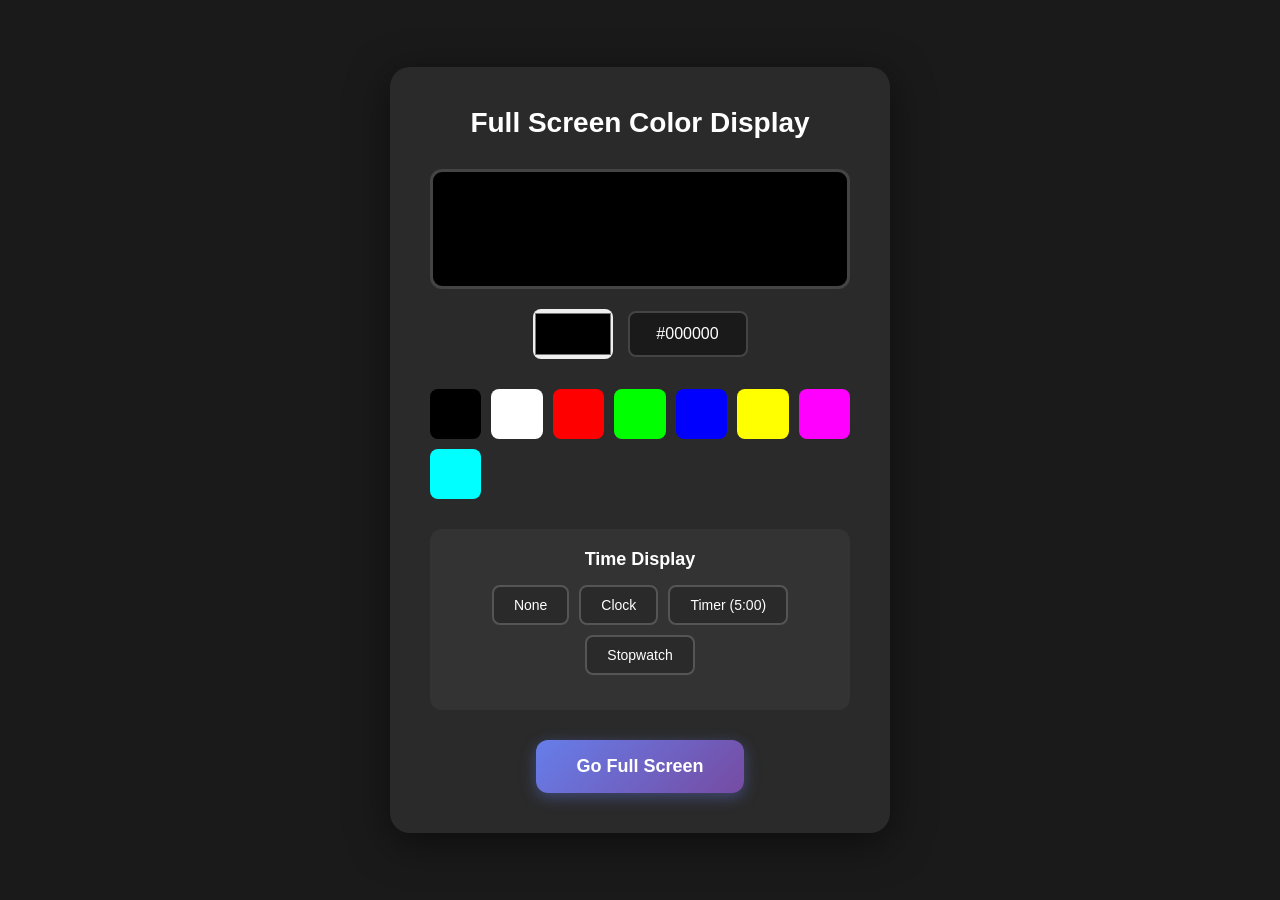
<file: index.html>
<!doctype html>
<html lang="en">
  <head>
    <meta charset="UTF-8" />
    <meta name="viewport" content="width=device-width, initial-scale=1.0" />
    <title>Full Screen Color Display</title>
    <link rel="stylesheet" href="./style.css" />
  </head>
  <body>
    <div class="container">
      <h1>Full Screen Color Display</h1>

      <div class="color-picker-wrapper">
        <div class="color-display" id="colorDisplay"></div>
        <div class="color-input-group">
          <input type="color" id="colorPicker" value="#000000" />
          <input type="text" id="hexInput" value="#000000" maxlength="7" />
        </div>
      </div>

      <div class="preset-colors">
        <div
          class="preset-color"
          style="background: #000000"
          data-color="#000000"
        ></div>
        <div
          class="preset-color"
          style="background: #ffffff"
          data-color="#FFFFFF"
        ></div>
        <div
          class="preset-color"
          style="background: #ff0000"
          data-color="#FF0000"
        ></div>
        <div
          class="preset-color"
          style="background: #00ff00"
          data-color="#00FF00"
        ></div>
        <div
          class="preset-color"
          style="background: #0000ff"
          data-color="#0000FF"
        ></div>
        <div
          class="preset-color"
          style="background: #ffff00"
          data-color="#FFFF00"
        ></div>
        <div
          class="preset-color"
          style="background: #ff00ff"
          data-color="#FF00FF"
        ></div>
        <div
          class="preset-color"
          style="background: #00ffff"
          data-color="#00FFFF"
        ></div>
      </div>

      <div class="time-controls">
        <h3>Time Display</h3>
        <div class="time-options">
          <button class="time-btn" data-mode="none">None</button>
          <button class="time-btn" data-mode="clock">Clock</button>
          <button class="time-btn" data-mode="timer">Timer (5:00)</button>
          <button class="time-btn" data-mode="stopwatch">Stopwatch</button>
        </div>
      </div>

      <button class="fullscreen-btn" id="fullscreenBtn">Go Full Screen</button>
    </div>

    <div class="fullscreen-view" id="fullscreenView">
      <button class="close-btn" id="closeBtn">×</button>
      <div class="time-display" id="timeDisplay">00:00:00</div>
      <div class="stopwatch-controls" id="stopwatchControls">
        <button id="startStop">Start</button>
        <button id="reset">Reset</button>
      </div>
    </div>

    <script src="./script.js"></script>
  </body>
</html>
</file>
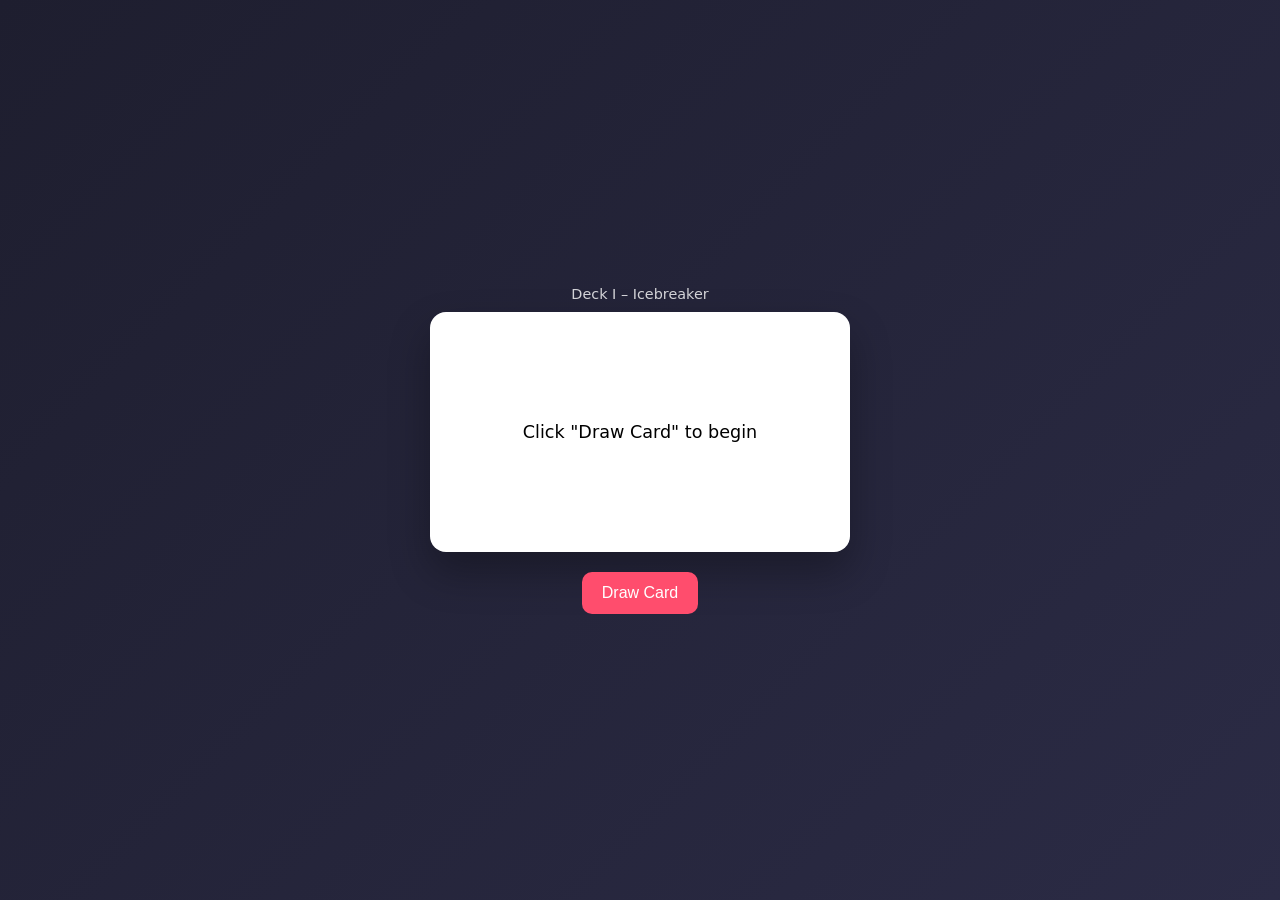
<file: game.html>
<!doctype html>
<html lang="en">
  <head>
    <meta charset="UTF-8" />
    <meta name="viewport" content="width=device-width, initial-scale=1.0" />
    <title>36 Questions Card Game</title>

    <style>
      body {
        font-family: system-ui, sans-serif;
        background: linear-gradient(135deg, #1e1e2f, #2b2b45);
        color: #fff;
        display: flex;
        justify-content: center;
        align-items: center;
        height: 100vh;
        margin: 0;
      }

      .game {
        width: 90%;
        max-width: 420px;
        text-align: center;
      }

      .deck {
        font-size: 0.9rem;
        opacity: 0.8;
        margin-bottom: 10px;
      }

      .card {
        background: #ffffff;
        color: #000;
        border-radius: 16px;
        padding: 30px 20px;
        min-height: 180px;
        display: flex;
        align-items: center;
        justify-content: center;
        font-size: 1.1rem;
        box-shadow: 0 20px 40px rgba(0, 0, 0, 0.3);
        margin-bottom: 20px;
      }

      button {
        background: #ff4d6d;
        border: none;
        color: #fff;
        padding: 12px 20px;
        border-radius: 10px;
        font-size: 1rem;
        cursor: pointer;
      }

      button:hover {
        opacity: 0.9;
      }
    </style>
  </head>

  <body>
    <div class="game">
      <div class="deck" id="deckName">Deck I – Icebreaker</div>
      <div class="card" id="card">Click "Draw Card" to begin</div>
      <button onclick="drawCard()">Draw Card</button>
    </div>

    <script>
      const decks = [
        {
          name: "Deck I – Icebreaker",
          questions: [
            "If you could invite anyone to dinner, who would it be?",
            "Would you like to be famous? In what way?",
            "Do you rehearse before making phone calls? Why?",
            "What would a perfect day look like?",
            "When did you last sing to yourself or someone else?",
            "If you could keep your mind or body at 30 forever, which?",
            "Do you have a feeling about how you might die?",
            "Name three things you and your partner have in common.",
            "What are you most grateful for?",
            "What would you change about your upbringing?",
            "Tell your life story in four minutes.",
            "What new ability would you like to wake up with?",
          ],
        },
        {
          name: "Deck II – Connection",
          questions: [
            "What would you ask a crystal ball?",
            "What dream have you not followed yet?",
            "What is your greatest achievement?",
            "What do you value most in friendship?",
            "What is your happiest memory?",
            "What is your most painful memory?",
            "If you had one year left, would you change your life?",
            "What does friendship mean to you?",
            "What role does love play in your life?",
            "Share positive traits about each other.",
            "How close is your family?",
            "How do you feel about your relationship with your mother?",
          ],
        },
        {
          name: "Deck III – Vulnerability",
          questions: [
            "Make three true 'we' statements.",
            "Finish: I wish I had someone to share...",
            "What should a close friend know about you?",
            "What do you like about your partner?",
            "Share an embarrassing moment.",
            "When did you last cry?",
            "Tell something you already like about your partner.",
            "What is too serious to joke about?",
            "What regret would you have if you died tonight?",
            "What would you save from a burning house?",
            "Whose death would affect you most?",
            "Share a problem and ask for advice.",
          ],
        },
      ];

      let deckIndex = 0;
      let questionIndex = 0;

      function drawCard() {
        if (deckIndex >= decks.length) {
          document.getElementById("card").innerText =
            "Game complete ❤️\nTake a moment of eye contact.";
          return;
        }

        const deck = decks[deckIndex];

        document.getElementById("deckName").innerText = deck.name;
        document.getElementById("card").innerText =
          deck.questions[questionIndex];

        questionIndex++;

        if (questionIndex >= deck.questions.length) {
          deckIndex++;
          questionIndex = 0;
        }
      }
    </script>
  </body>
</html>
</file>
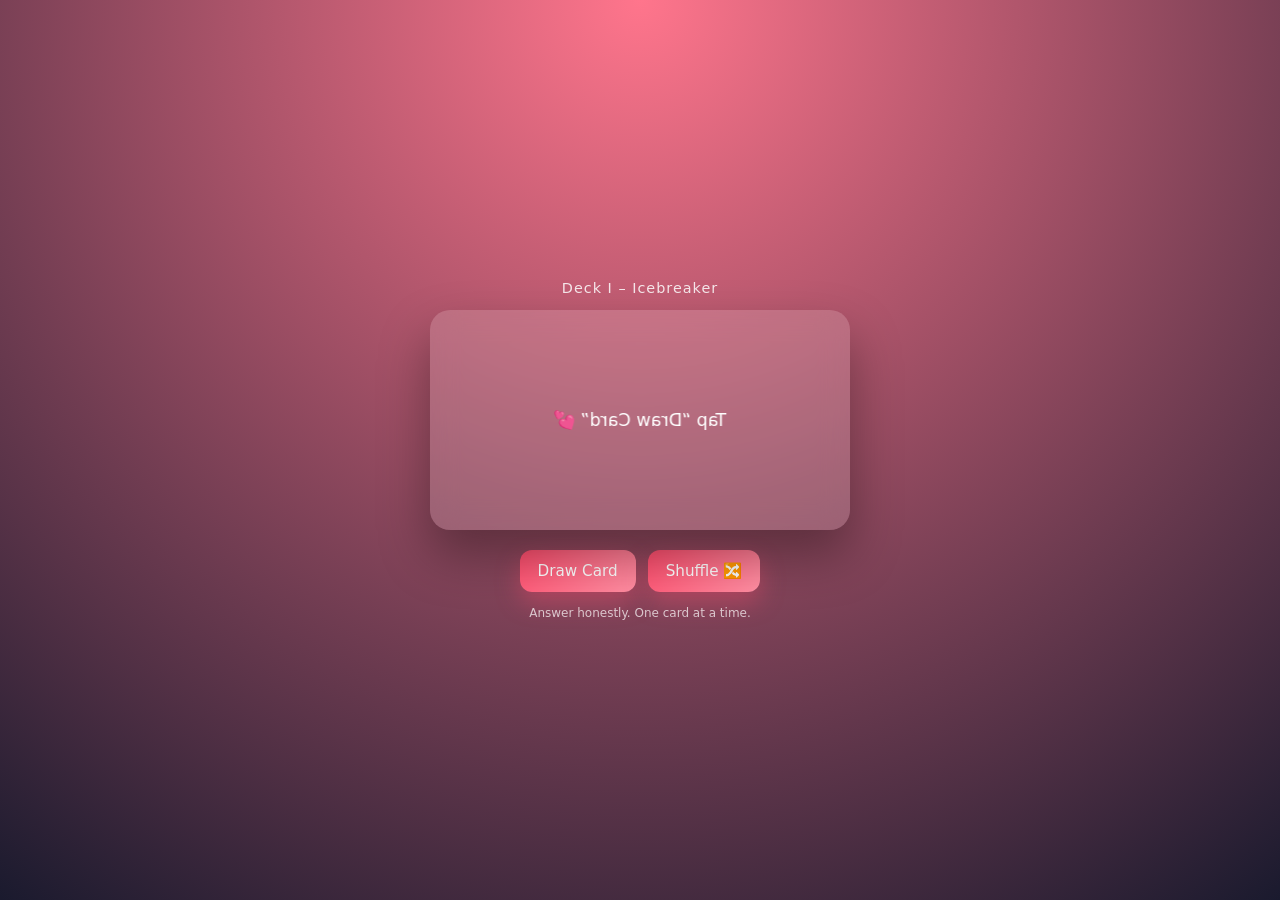
<file: gameShuffle.html>
<!doctype html>
<html lang="en">
  <head>
    <meta charset="UTF-8" />
    <meta name="viewport" content="width=device-width, initial-scale=1.0" />
    <title>36 Questions – Card Game</title>

    <style>
      * {
        box-sizing: border-box;
        font-family: "Poppins", system-ui, sans-serif;
      }

      body {
        margin: 0;
        height: 100vh;
        background: radial-gradient(circle at top, #ff758c, #1a1a2e);
        display: flex;
        align-items: center;
        justify-content: center;
        color: #fff;
      }

      .game {
        width: 90%;
        max-width: 420px;
        text-align: center;
      }

      .deck-title {
        font-size: 0.9rem;
        letter-spacing: 1px;
        opacity: 0.85;
        margin-bottom: 14px;
      }

      .card-container {
        perspective: 1000px;
      }

      .card {
        width: 100%;
        min-height: 220px;
        background: rgba(255, 255, 255, 0.15);
        backdrop-filter: blur(14px);
        border-radius: 20px;
        padding: 28px;
        display: flex;
        align-items: center;
        justify-content: center;
        text-align: center;
        font-size: 1.1rem;
        line-height: 1.5;
        box-shadow: 0 25px 50px rgba(0, 0, 0, 0.35);
        transform-style: preserve-3d;
        transition: transform 0.8s ease;
      }

      .card.flip {
        transform: rotateY(180deg);
      }

      .card-content {
        transform: rotateY(180deg);
      }

      .controls {
        margin-top: 20px;
        display: flex;
        gap: 12px;
        justify-content: center;
      }

      button {
        background: linear-gradient(135deg, #ff4d6d, #ff8fa3);
        border: none;
        padding: 12px 18px;
        border-radius: 12px;
        font-size: 0.95rem;
        color: #fff;
        cursor: pointer;
        box-shadow: 0 10px 25px rgba(255, 77, 109, 0.4);
        transition:
          transform 0.2s ease,
          box-shadow 0.2s ease;
      }

      button:hover {
        transform: translateY(-2px);
        box-shadow: 0 15px 30px rgba(255, 77, 109, 0.6);
      }

      button:active {
        transform: scale(0.97);
      }

      .footer {
        margin-top: 14px;
        font-size: 0.75rem;
        opacity: 0.7;
      }
    </style>
  </head>

  <body>
    <div class="game">
      <div class="deck-title" id="deckTitle">Deck I – Icebreaker</div>

      <div class="card-container">
        <div class="card" id="card">
          <div class="card-content" id="cardText">Tap “Draw Card” 💕</div>
        </div>
      </div>

      <div class="controls">
        <button onclick="drawCard()">Draw Card</button>
        <button onclick="shuffleGame()">Shuffle 🔀</button>
      </div>

      <div class="footer">Answer honestly. One card at a time.</div>
    </div>

    <script>
      const decks = [
        {
          name: "Deck I – Icebreaker",
          questions: [
            "If you could invite anyone to dinner, who would it be?",
            "Would you like to be famous? In what way?",
            "Do you rehearse before making phone calls?",
            "What would a perfect day look like?",
            "When did you last sing to yourself or someone else?",
            "If you could keep your mind or body at 30 forever, which?",
            "Do you have a feeling about how you might die?",
            "Name three things you and your partner have in common.",
            "What are you most grateful for?",
            "What would you change about your upbringing?",
            "Tell your life story in four minutes.",
            "What new ability would you like to wake up with?",
          ],
        },
        {
          name: "Deck II – Connection",
          questions: [
            "What would you ask a crystal ball?",
            "What dream have you not followed yet?",
            "What is your greatest achievement?",
            "What do you value most in friendship?",
            "What is your happiest memory?",
            "What is your most painful memory?",
            "If you had one year left, would you change your life?",
            "What does friendship mean to you?",
            "What role does love play in your life?",
            "Share positive traits about each other.",
            "How close is your family?",
            "How do you feel about your relationship with your mother?",
          ],
        },
        {
          name: "Deck III – Vulnerability",
          questions: [
            "Make three true 'we' statements.",
            "Finish: I wish I had someone to share…",
            "What should a close friend know about you?",
            "What do you like about your partner?",
            "Share an embarrassing moment.",
            "When did you last cry?",
            "Tell something you already like about your partner.",
            "What is too serious to joke about?",
            "What regret would you have if you died tonight?",
            "What would you save from a burning house?",
            "Whose death would affect you most?",
            "Share a problem and ask for advice.",
          ],
        },
      ];

      let flatDeck = [];
      let index = 0;

      function initGame() {
        flatDeck = [];
        decks.forEach((deck) => {
          deck.questions.forEach((q) => {
            flatDeck.push({ deck: deck.name, text: q });
          });
        });
        shuffleArray(flatDeck);
        index = 0;
      }

      function drawCard() {
        const card = document.getElementById("card");
        const cardText = document.getElementById("cardText");
        const deckTitle = document.getElementById("deckTitle");

        if (index >= flatDeck.length) {
          cardText.innerText = "That’s all 💞\nHold eye contact for 2 minutes.";
          deckTitle.innerText = "Game Complete";
          return;
        }

        card.classList.remove("flip");

        setTimeout(() => {
          const current = flatDeck[index];
          cardText.innerText = current.text;
          deckTitle.innerText = current.deck;
          card.classList.add("flip");
          index++;
        }, 200);
      }

      function shuffleGame() {
        initGame();
        document.getElementById("cardText").innerText =
          "Deck shuffled 💘\nDraw when ready.";
        document.getElementById("deckTitle").innerText = "New Game";
      }

      function shuffleArray(arr) {
        for (let i = arr.length - 1; i > 0; i--) {
          const j = Math.floor(Math.random() * (i + 1));
          [arr[i], arr[j]] = [arr[j], arr[i]];
        }
      }

      initGame();
    </script>
  </body>
</html>
</file>
<file: style.css>
* {
  margin: 0;
  padding: 0;
  box-sizing: border-box;
}

body {
  font-family: "Segoe UI", Tahoma, Geneva, Verdana, sans-serif;
  display: flex;
  justify-content: center;
  align-items: center;
  min-height: 100vh;
  background: #1a1a1a;
  transition: background-color 0.3s ease;
}

.container {
  text-align: center;
  padding: 40px;
  background: #2a2a2a;
  border-radius: 20px;
  box-shadow: 0 10px 40px rgba(0, 0, 0, 0.5);
  max-width: 500px;
  width: 90%;
}

h1 {
  color: #fff;
  margin-bottom: 30px;
  font-size: 28px;
  font-weight: 600;
}

.color-picker-wrapper {
  margin-bottom: 30px;
}

.color-display {
  width: 100%;
  height: 120px;
  border-radius: 12px;
  margin-bottom: 20px;
  cursor: pointer;
  transition: transform 0.2s;
  border: 3px solid #444;
}

.color-display:hover {
  transform: scale(1.02);
}

.color-input-group {
  display: flex;
  gap: 15px;
  align-items: center;
  justify-content: center;
}

input[type="color"] {
  width: 80px;
  height: 50px;
  border: none;
  border-radius: 8px;
  cursor: pointer;
}

input[type="text"] {
  padding: 12px 16px;
  border: 2px solid #444;
  border-radius: 8px;
  background: #1a1a1a;
  color: #fff;
  font-size: 16px;
  width: 120px;
  text-align: center;
  text-transform: uppercase;
}

.preset-colors {
  display: grid;
  grid-template-columns: repeat(auto-fit, minmax(50px, 1fr));
  gap: 10px;
  margin-bottom: 30px;
}

.preset-color {
  width: 100%;
  height: 50px;
  border-radius: 8px;
  cursor: pointer;
  transition: transform 0.2s;
  border: 2px solid transparent;
}

.preset-color:hover {
  transform: scale(1.1);
  border-color: #fff;
}

.time-controls {
  margin-bottom: 30px;
  padding: 20px;
  background: #333;
  border-radius: 12px;
}

.time-controls h3 {
  color: #fff;
  margin-bottom: 15px;
  font-size: 18px;
}

.time-options {
  display: flex;
  gap: 10px;
  justify-content: center;
  flex-wrap: wrap;
  margin-bottom: 15px;
}

.time-btn {
  padding: 10px 20px;
  border: 2px solid #555;
  background: #2a2a2a;
  color: #fff;
  border-radius: 8px;
  cursor: pointer;
  font-size: 14px;
  transition: all 0.3s;
}

.time-btn:hover {
  background: #444;
  border-color: #777;
}

.time-btn.active {
  background: #4caf50;
  border-color: #4caf50;
}

.fullscreen-btn {
  padding: 16px 40px;
  background: linear-gradient(135deg, #667eea 0%, #764ba2 100%);
  color: white;
  border: none;
  border-radius: 12px;
  font-size: 18px;
  font-weight: 600;
  cursor: pointer;
  transition: all 0.3s;
  box-shadow: 0 4px 15px rgba(102, 126, 234, 0.4);
}

.fullscreen-btn:hover {
  transform: translateY(-2px);
  box-shadow: 0 6px 20px rgba(102, 126, 234, 0.6);
}

.fullscreen-view {
  position: fixed;
  top: 0;
  left: 0;
  width: 100vw;
  height: 100vh;
  z-index: 9999;
  display: none;
  justify-content: center;
  align-items: center;
}

.fullscreen-view.active {
  display: flex;
}

.close-btn {
  position: absolute;
  top: 20px;
  right: 20px;
  width: 50px;
  height: 50px;
  background: rgba(0, 0, 0, 0.5);
  border: 2px solid rgba(255, 255, 255, 0.3);
  border-radius: 50%;
  color: white;
  font-size: 24px;
  cursor: pointer;
  opacity: 0;
  transition:
    opacity 0.3s,
    background 0.3s;
  display: flex;
  align-items: center;
  justify-content: center;
}

.fullscreen-view:hover .close-btn {
  opacity: 1;
}

.close-btn:hover {
  background: rgba(255, 0, 0, 0.7);
}

.time-display {
  font-size: 120px;
  font-weight: 700;
  color: white;
  text-shadow: 0 4px 20px rgba(0, 0, 0, 0.5);
  display: none;
  font-family: "Courier New", monospace;
}

.time-display.active {
  display: block;
}

.stopwatch-controls {
  position: absolute;
  bottom: 40px;
  display: none;
  gap: 15px;
}

.stopwatch-controls.active {
  display: flex;
}

.stopwatch-controls button {
  padding: 12px 24px;
  background: rgba(0, 0, 0, 0.5);
  border: 2px solid rgba(255, 255, 255, 0.3);
  color: white;
  border-radius: 8px;
  cursor: pointer;
  font-size: 16px;
  transition: all 0.3s;
}

.stopwatch-controls button:hover {
  background: rgba(255, 255, 255, 0.2);
}

@media (max-width: 600px) {
  .time-display {
    font-size: 50px;
  }
}
</file>
